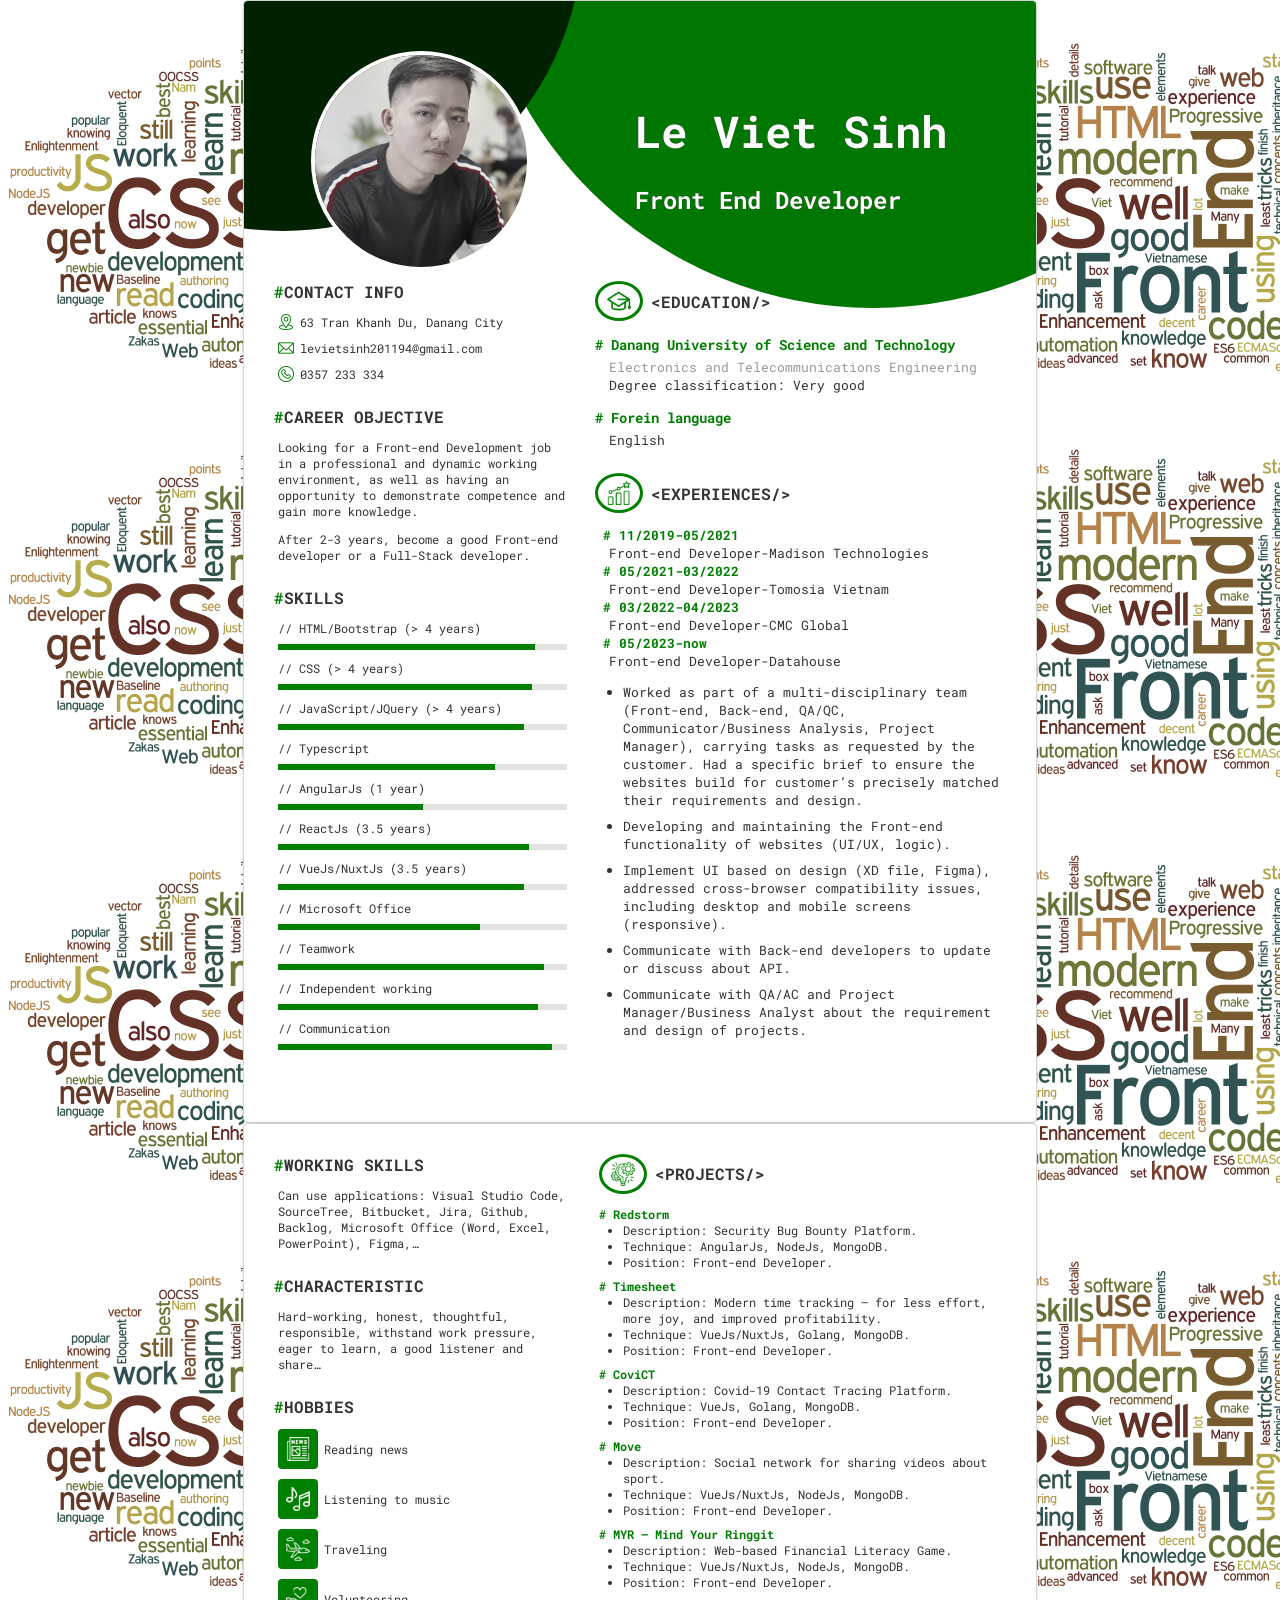
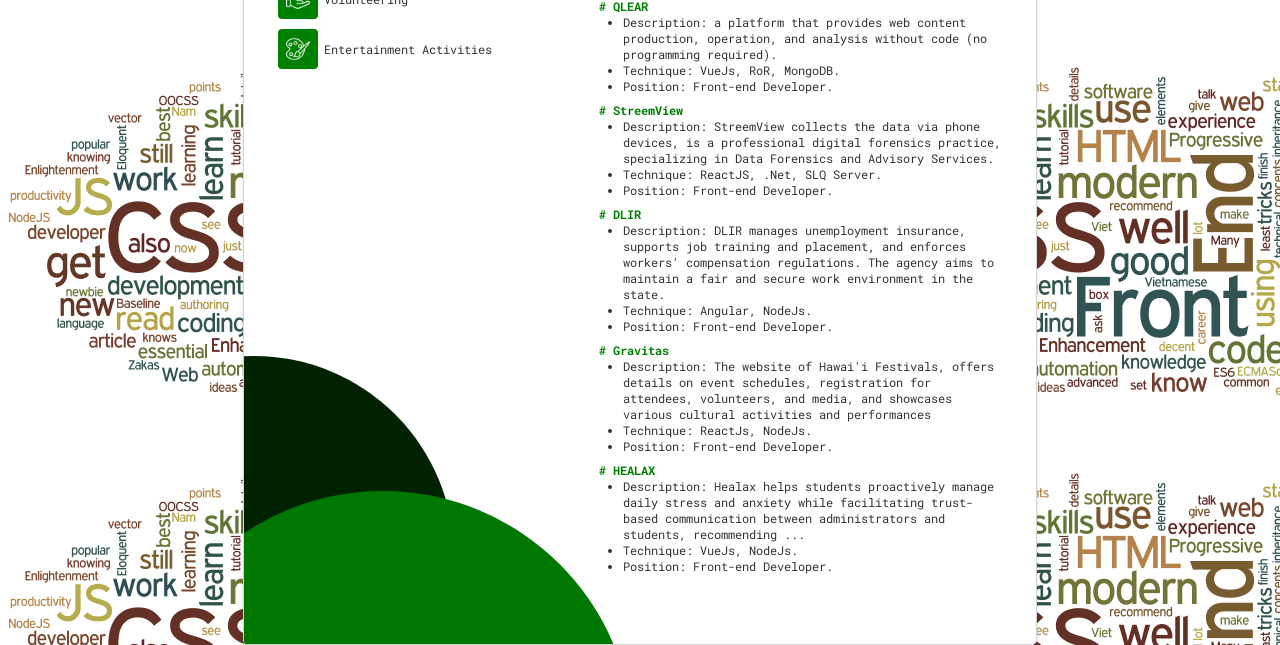
<file: index.html>
<!DOCTYPE html>
<html>
  <head>
    <meta name="description" content="Le Viet Sinh - CV" />
    <meta name="author" content="Sinh Le Viet" />
    <meta
      itemprop="image"
      content="https://scontent.fdad3-4.fna.fbcdn.net/v/t1.15752-9/300356525_640340524142225_8675238455192990366_n.png?stp=dst-png_p1080x2048&_nc_cat=100&ccb=1-7&_nc_sid=ae9488&_nc_ohc=9HtesKxdkF4AX8zCNxy&tn=78TnMESg4Y0nAYEy&_nc_ht=scontent.fdad3-4.fna&oh=03_AdSlc2TB-dlZcE4NCq34QGB8s0Gqm7NhbsmwKqnM0O-vKw&oe=63CE971D"
    />
    <!-- Facebook Meta Tags -->
    <meta property="og:url" content="https://nothing.com" />
    <meta property="og:type" content="website" />
    <meta property="og:title" content="Le Viet Sinh - CV" />
    <meta property="og:description" content="Web Developer - Front-end" />
    <meta
      property="og:image"
      content="https://scontent.fdad3-4.fna.fbcdn.net/v/t1.15752-9/300356525_640340524142225_8675238455192990366_n.png?stp=dst-png_p1080x2048&_nc_cat=100&ccb=1-7&_nc_sid=ae9488&_nc_ohc=9HtesKxdkF4AX8zCNxy&tn=78TnMESg4Y0nAYEy&_nc_ht=scontent.fdad3-4.fna&oh=03_AdSlc2TB-dlZcE4NCq34QGB8s0Gqm7NhbsmwKqnM0O-vKw&oe=63CE971D"
    />
    <link rel="stylesheet" href="./index.css" />
  </head>
  <body>
    <div class="book">
      <div class="page page-1">
        <div class="sub-page">
          <div class="left">
            <div class="avatar">
              <img class="avatar-img" src="./images/LVSINH.jpg" alt="Avatar" />
            </div>
            <div class="block">
              <div class="title">
                <span style="color: #008000; font-weight: bold"># </span>CONTACT
                INFO
              </div>
              <div class="description">
                <div class="contact">
                  <img src="./images/location.png" alt="" />
                  <span>63 Tran Khanh Du, Danang City</span>
                </div>
                <div class="contact">
                  <img src="./images/email.png" alt="" />
                  <span>levietsinh201194@gmail.com</span>
                </div>
                <div class="contact">
                  <img src="./images/phone.png" alt="" />
                  <span>0357 233 334</span>
                </div>
              </div>
            </div>
            <div class="block">
              <div class="title">
                <span style="color: #008000; font-weight: bold"># </span>CAREER
                OBJECTIVE
              </div>
              <div class="description">
                <p>
                  Looking for a Front-end Development job in a professional and
                  dynamic working environment, as well as having an opportunity
                  to demonstrate competence and gain more knowledge.
                </p>
                <p>
                  After 2-3 years, become a good Front-end developer or a
                  Full-Stack developer.
                </p>
              </div>
            </div>
            <div class="block">
              <div class="title">
                <span style="color: #008000; font-weight: bold"># </span>SKILLS
              </div>
              <div class="description">
                <div class="skill">
                  <div class="skill-name">// HTML/Bootstrap (> 4 years)</div>
                  <div class="skill-level">
                    <span style="width: 89%"></span>
                  </div>
                </div>
                <div class="skill">
                  <div class="skill-name">// CSS (> 4 years)</div>
                  <div class="skill-level">
                    <span style="width: 88%"></span>
                  </div>
                </div>
                <div class="skill">
                  <div class="skill-name">// JavaScript/JQuery (> 4 years)</div>
                  <div class="skill-level">
                    <span style="width: 85%"></span>
                  </div>
                </div>
                <div class="skill">
                  <div class="skill-name">// Typescript</div>
                  <div class="skill-level">
                    <span style="width: 75%"></span>
                  </div>
                </div>
                <div class="skill">
                  <div class="skill-name">// AngularJs (1 year)</div>
                  <div class="skill-level">
                    <span style="width: 50%"></span>
                  </div>
                </div>
                <div class="skill">
                  <div class="skill-name">// ReactJs (3.5 years)</div>
                  <div class="skill-level">
                    <span style="width: 87%"></span>
                  </div>
                </div>
                <div class="skill">
                  <div class="skill-name">// VueJs/NuxtJs (3.5 years)</div>
                  <div class="skill-level">
                    <span style="width: 85%"></span>
                  </div>
                </div>
                <!-- <div class="skill">
                  <div class="skill-name">// C/C++ (Student time)</div>
                  <div class="skill-level">
                    <span style="width: 60%"></span>
                  </div>
                </div> -->
                <div class="skill">
                  <div class="skill-name">// Microsoft Office</div>
                  <div class="skill-level">
                    <span style="width: 70%"></span>
                  </div>
                </div>
                <div class="skill">
                  <div class="skill-name">// Teamwork</div>
                  <div class="skill-level">
                    <span style="width: 92%"></span>
                  </div>
                </div>
                <div class="skill">
                  <div class="skill-name">// Independent working</div>
                  <div class="skill-level">
                    <span style="width: 90%"></span>
                  </div>
                </div>
                <div class="skill">
                  <div class="skill-name">// Communication</div>
                  <div class="skill-level">
                    <span style="width: 95%"></span>
                  </div>
                </div>
              </div>
            </div>
          </div>
          <div class="right">
            <div class="name">
              <h1>Le Viet Sinh</h1>
              <h3>Front End Developer</h3>
            </div>
            <div class="block">
              <div class="title">
                <div class="title-img">
                  <img src="./images/graduation-green.png" />
                </div>
                &#60;EDUCATION/&#62;
              </div>
              <div class="desciption">
                <div class="education">
                  <p class="title-highlight">
                    # Danang University of Science and Technology
                  </p>
                  <span class="gray-text"
                    >Electronics and Telecommunications Engineering</span
                  >
                  <span>Degree classification: Very good</span>
                </div>
                <div class="education">
                  <p class="title-highlight"># Forein language</p>
                  <span>English</span>
                </div>
              </div>
            </div>
            <div class="block">
              <div class="title">
                <div class="title-img">
                  <img src="./images/growth-green.png" />
                </div>
                &#60;EXPERIENCES/&#62;
              </div>
              <div class="desciption">
                <ul class="company-list">
                  <li>
                    <span># 11/2019-05/2021</span>
                    Front-end Developer-Madison Technologies
                  </li>
                  <li>
                    <span># 05/2021-03/2022</span>
                    Front-end Developer-Tomosia Vietnam
                  </li>
                  <li>
                    <span># 03/2022-04/2023</span>
                    Front-end Developer-CMC Global
                  </li>
                  <li>
                    <span># 05/2023-now</span>
                    Front-end Developer-Datahouse
                  </li>
                </ul>
                <ul class="exp-list">
                  <li>
                    Worked as part of a multi-disciplinary team (Front-end,
                    Back-end, QA/QC, Communicator/Business Analysis, Project
                    Manager), carrying tasks as requested by the customer. Had a
                    specific brief to ensure the websites build for customer’s
                    precisely matched their requirements and design.
                  </li>
                  <li>
                    Developing and maintaining the Front-end functionality of
                    websites (UI/UX, logic).
                  </li>
                  <li>
                    Implement UI based on design (XD file, Figma), addressed
                    cross-browser compatibility issues, including desktop and
                    mobile screens (responsive).
                  </li>
                  <li>
                    Communicate with Back-end developers to update or discuss
                    about API.
                  </li>
                  <li>
                    Communicate with QA/AC and Project Manager/Business Analyst
                    about the requirement and design of projects.
                  </li>
                </ul>
              </div>
            </div>
          </div>
        </div>
      </div>
      <div class="page page-2">
        <div class="sub-page">
          <div class="left">
            <div class="block">
              <div class="title">
                <span style="color: #008000; font-weight: bold"># </span>WORKING
                SKILLS
              </div>
              <div class="description">
                Can use applications: Visual Studio Code, SourceTree, Bitbucket,
                Jira, Github, Backlog, Microsoft Office (Word, Excel,
                PowerPoint), Figma,…
              </div>
            </div>
            <div class="block">
              <div class="title">
                <span style="color: #008000; font-weight: bold"># </span
                >CHARACTERISTIC
              </div>
              <div class="description">
                Hard-working, honest, thoughtful, responsible, withstand work
                pressure, eager to learn, a good listener and share…
              </div>
            </div>
            <div class="block">
              <div class="title">
                <span style="color: #008000; font-weight: bold"># </span>HOBBIES
              </div>
              <div class="description">
                <div class="contact hobby">
                  <img src="./images/news.png" alt="" />
                  <span>Reading news</span>
                </div>
                <div class="contact hobby">
                  <img src="./images/musical-note.png" alt="" />
                  <span>Listening to music</span>
                </div>
                <div class="contact hobby">
                  <img src="./images/airplane.png" alt="" />
                  <span>Traveling</span>
                </div>
                <div class="contact hobby">
                  <img src="./images/heart.png" alt="" />
                  <span>Volunteering</span>
                </div>
                <div class="contact hobby">
                  <img src="./images/paint.png" alt="" />
                  <span>Entertainment Activities</span>
                </div>
              </div>
            </div>
          </div>
          <div class="right">
            <div class="block">
              <div class="description">
                <div class="title">
                  <div class="title-img">
                    <img src="./images/project-green.png" />
                  </div>
                  &#60;PROJECTS/&#62;
                </div>
                <div class="project">
                  <div class="project-name"># Redstorm</div>
                  <ul>
                    <li>Description: Security Bug Bounty Platform.</li>
                    <li>Technique: AngularJs, NodeJs, MongoDB.</li>
                    <li>Position: Front-end Developer.</li>
                  </ul>
                </div>
                <div class="project">
                  <div class="project-name"># Timesheet</div>
                  <ul>
                    <li>
                      Description: Modern time tracking – for less effort, more
                      joy, and improved profitability.
                    </li>
                    <li>Technique: VueJs/NuxtJs, Golang, MongoDB.</li>
                    <li>Position: Front-end Developer.</li>
                  </ul>
                </div>
                <div class="project">
                  <div class="project-name"># CoviCT</div>
                  <ul>
                    <li>Description: Covid-19 Contact Tracing Platform.</li>
                    <li>Technique: VueJs, Golang, MongoDB.</li>
                    <li>Position: Front-end Developer.</li>
                  </ul>
                </div>
                <div class="project">
                  <div class="project-name"># Move</div>
                  <ul>
                    <li>
                      Description: Social network for sharing videos about
                      sport.
                    </li>
                    <li>Technique: VueJs/NuxtJs, NodeJs, MongoDB.</li>
                    <li>Position: Front-end Developer.</li>
                  </ul>
                </div>
                <div class="project">
                  <div class="project-name"># MYR – Mind Your Ringgit</div>
                  <ul>
                    <li>Description: Web-based Financial Literacy Game.</li>
                    <li>Technique: VueJs/NuxtJs, NodeJs, MongoDB.</li>
                    <li>Position: Front-end Developer.</li>
                  </ul>
                </div>
                <div class="project">
                  <div class="project-name"># QLEAR</div>
                  <ul>
                    <li>
                      Description: a platform that provides web content
                      production, operation, and analysis without code (no
                      programming required).
                    </li>
                    <li>Technique: VueJs, RoR, MongoDB.</li>
                    <li>Position: Front-end Developer.</li>
                  </ul>
                </div>
                <div class="project">
                  <div class="project-name"># StreemView</div>
                  <ul>
                    <li>
                      Description: StreemView collects the data via phone
                      devices, is a professional digital forensics practice,
                      specializing in Data Forensics and Advisory Services.
                    </li>
                    <li>Technique: ReactJS, .Net, SLQ Server.</li>

                    <li>Position: Front-end Developer.</li>
                  </ul>
                </div>
                <div class="project">
                  <div class="project-name"># DLIR</div>
                  <ul>
                    <li>
                      Description: DLIR manages unemployment insurance, supports
                      job training and placement, and enforces workers'
                      compensation regulations. The agency aims to maintain a
                      fair and secure work environment in the state.
                    </li>
                    <li>Technique: Angular, NodeJs.</li>
                    <li>Position: Front-end Developer.</li>
                  </ul>
                </div>
                <div class="project">
                  <div class="project-name"># Gravitas</div>
                  <ul>
                    <li>
                      Description: The website of Hawai'i Festivals, offers
                      details on event schedules, registration for attendees,
                      volunteers, and media, and showcases various cultural
                      activities and performances
                    </li>
                    <li>Technique: ReactJs, NodeJs.</li>
                    <li>Position: Front-end Developer.</li>
                  </ul>
                </div>
                <div class="project">
                  <div class="project-name"># HEALAX</div>
                  <ul>
                    <li>
                      Description: Healax helps students proactively manage
                      daily stress and anxiety while facilitating trust-based
                      communication between administrators and students,
                      recommending ...
                    </li>
                    <li>Technique: VueJs, NodeJs.</li>
                    <li>Position: Front-end Developer.</li>
                  </ul>
                </div>
              </div>
            </div>
          </div>
        </div>
      </div>
    </div>
  </body>
</html>
</file>
<file: index.css>
@font-face {
  font-family: "RobotoMono";
  src: url(./fonts/RobotoMono-Regular.ttf);
}

@font-face {
  font-family: "RobotoMono";
  src: url(./fonts/RobotoMono-Bold.ttf);
  font-weight: bold;
}
@font-face {
  font-family: "RobotoMono";
  src: url(./fonts/RobotoMono-BoldItalic.ttf);
  font-weight: bold;
  font-style: italic;
}
@font-face {
  font-family: "RobotoMono";
  src: url(./fonts/RobotoMono-Italic.ttf);
  font-style: italic;
}

body {
  width: 100%;
  height: 100%;
  margin: 0;
  padding: 0;
  background-color: #fafafa;
  font: 12pt "RobotoMono";
  background-image: url(./images/front-end-skills.png);
  color: #333;
  -webkit-print-color-adjust: exact;
}
* {
  z-index: 9;
  box-sizing: border-box;
  -moz-box-sizing: border-box;
}
.page {
  width: 210mm;
  min-height: 297mm;
  padding: 8mm;
  margin: 0 auto;
  border: 1px #d3d3d3 solid;
  border-radius: 5px;
  background: white;
  box-shadow: 0 0 5px rgba(0, 0, 0, 0.1);
  position: relative;
  overflow: hidden;
}
.page-1::before {
  content: "";
  width: 600px;
  height: 600px;
  position: absolute;
  top: -33%;
  left: -33%;
  z-index: 2;
  background-color: #002200;
  border-radius: 50%;
  -webkit-border-radius: 50%;
  -moz-border-radius: 50%;
  -ms-border-radius: 50%;
  -o-border-radius: 50%;
}
.page-1::after {
  z-index: 1;
  content: "";
  width: 800px;
  height: 800px;
  position: absolute;
  top: -44%;
  right: -30%;
  background-color: #007700;
  border-radius: 50%;
  -webkit-border-radius: 50%;
  -moz-border-radius: 50%;
  -ms-border-radius: 50%;
  -o-border-radius: 50%;
}
.page-2::before {
  content: "";
  width: 400px;
  height: 400px;
  position: absolute;
  bottom: -10%;
  left: -24%;
  z-index: 1;
  background-color: #002200;
  border-radius: 50%;
  -webkit-border-radius: 50%;
  -moz-border-radius: 50%;
  -ms-border-radius: 50%;
  -o-border-radius: 50%;
}
.page-2::after {
  z-index: 2;
  content: "";
  width: 500px;
  height: 500px;
  position: absolute;
  bottom: -31%;
  left: -14%;
  background-color: #007700;
  border-radius: 50%;
  -webkit-border-radius: 50%;
  -moz-border-radius: 50%;
  -ms-border-radius: 50%;
  -o-border-radius: 50%;
}
.sub-page {
  padding: 0cm;
  height: 280mm;
  display: flex;
  overflow: hidden;
}
.left {
  width: 40%;
  margin-right: 28px;
}

.right {
  flex: 1;
  font-size: 13px;
}

.avatar {
  width: 100%;
  height: 250px;
  padding: 20px;
  display: flex;
  justify-content: center;
  align-self: center;
}
.name {
  color: #ffffff;
  height: 250px;
  padding-left: 40px;
  display: flex;
  flex-direction: column;
  justify-content: center;
  align-items: flex-start;
}
.name h1 {
  margin-bottom: 0;
  font-size: 44px;
  text-shadow: 0 0 black;
}
.name h3 {
  font-size: 24px;
  text-shadow: 0 0 black;
}
.block {
  margin-bottom: 24px;
}
.title {
  margin-bottom: 12px;
  font-size: 16px;
  font-weight: bold;
  display: flex;
  align-items: center;
}

.title-highlight {
  font-weight: bold;
  color: #008000;
  font-size: 14px;
}
.title-img {
  width: 48px;
  height: 40px;
  margin-right: 8px;
  display: inline-flex;
  justify-content: center;
  align-items: center;
  border: 3px solid #008000;
  padding: 2px;
  border-radius: 50%;
  -webkit-border-radius: 50%;
  -moz-border-radius: 50%;
  -ms-border-radius: 50%;
  -o-border-radius: 50%;
}
.title-img img {
  width: 24px;
}
.gray-text {
  color: #989898;
}
.description {
  font-size: 12px;
  padding-left: 4px;
}
.education p {
  margin-bottom: 4px;
}
.education span {
  display: block;
  margin-left: 6px;
  padding-left: 8px;
}
.contact {
  display: flex;
  align-items: center;
}

.contact + .contact,
.skill + .skill {
  margin-top: 10px;
}
.contact img {
  width: 16px;
  margin-right: 6px;
}
.avatar-img {
  width: 220px;
  height: 220px;
  object-fit: cover;
  border: 4px solid #ffffff;
  filter: grayscale(80%);
  border-radius: 50%;
  -webkit-border-radius: 50%;
  -moz-border-radius: 50%;
  -ms-border-radius: 50%;
  -o-border-radius: 50%;
  -webkit-filter: grayscale(80%);
}

.skill-level {
  position: relative;
  width: 100%;
  display: block;
  background-color: #e3e3e3;
  height: 6px;
  overflow: hidden;
  margin-top: 8px;
}
.skill-level span {
  height: 100%;
  position: absolute;
  left: 0;
  top: 0;
  background-color: #008000;
  display: block;
}
.company-list {
  padding-left: 14px;
}
.company-list li {
  display: flex;
  flex-direction: column;
}
.company-list li span {
  font-weight: bold;
  color: #008000;
  display: block;
  margin-left: -6px;
}
.exp-list {
  list-style: default;
  padding-left: 28px;
}
.exp-list li + li {
  margin-top: 8px;
}
.project ul {
  margin-bottom: 8px;
  margin-top: 0;
  padding-left: 24px;
}
.project-name {
  font-weight: bold;
  color: #008000;
}

.hobby img {
  background-color: #008000;
  width: 40px;
  padding: 8px;
  border-radius: 4px;
  -webkit-border-radius: 4px;
  -moz-border-radius: 4px;
  -ms-border-radius: 4px;
  -o-border-radius: 4px;
}

@page {
  size: A4;
  margin: 0;
}
@media print {
  html,
  body {
    width: 210mm;
    height: 297mm;
  }
  .page {
    display: inline-block;
    margin: 0;
    border: initial;
    border-radius: initial;
    width: initial;
    min-height: initial;
    box-shadow: initial;
    background: initial;
    page-break-after: always;
  }
}
</file>
